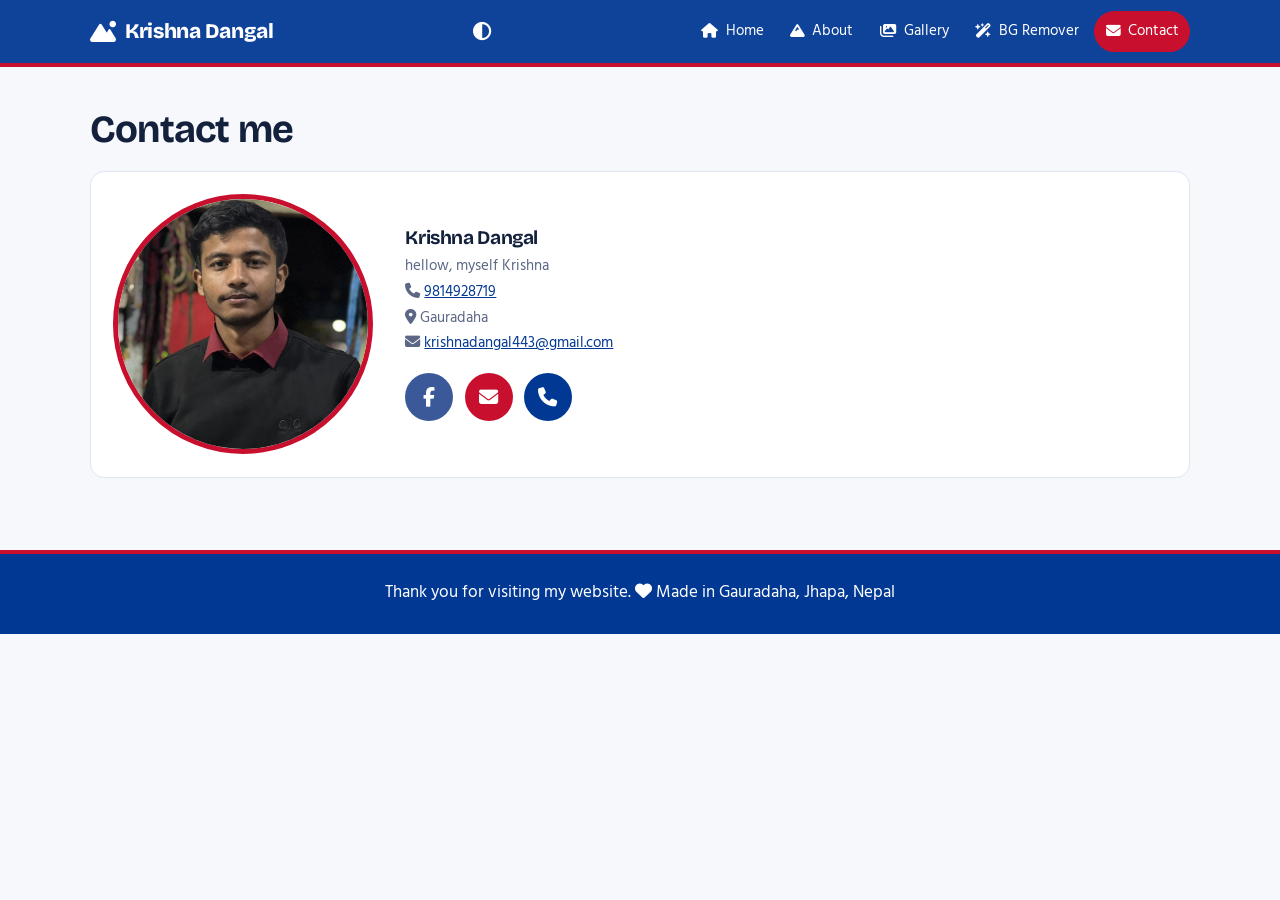
<file: contact.html>
<!DOCTYPE html>
<html lang="en"><head><meta charset="utf-8"><meta name="viewport" content="width=device-width,initial-scale=1">
<title>Contact | Krishna Dangal</title>
<script>try{var t=localStorage.getItem('theme');if(t)document.documentElement.dataset.theme=t}catch(e){}</script>
<link rel="preconnect" href="https://fonts.googleapis.com"><link rel="preconnect" href="https://fonts.gstatic.com" crossorigin>
<link href="https://fonts.googleapis.com/css2?family=Bricolage+Grotesque:wght@600;800&family=Hind:wght@400;600&display=swap" rel="stylesheet">
<link rel="stylesheet" href="https://cdnjs.cloudflare.com/ajax/libs/font-awesome/6.5.1/css/all.min.css">
<link rel="stylesheet" href="style.css"></head><body>
<header class="top"><div class="wrap bar"><a class="brand" href="index.html"><i class="fa-solid fa-mountain-sun"></i>Krishna Dangal</a>
<div class="bar-r"><button id="theme" aria-label="Switch light or dark mode"><i class="fa-solid fa-circle-half-stroke"></i></button>
<button id="menu" aria-label="Menu" aria-expanded="false"><i class="fa-solid fa-bars"></i></button></div>
<nav aria-label="Main"><ul><li><a href="index.html"><i class="fa-solid fa-house"></i>Home</a></li><li><a href="about.html"><i class="fa-solid fa-mountain"></i>About</a></li><li><a href="picture.html"><i class="fa-solid fa-images"></i>Gallery</a></li><li><a href="bg-remover.html"><i class="fa-solid fa-wand-magic-sparkles"></i>BG Remover</a></li><li><a href="contact.html" aria-current=page><i class="fa-solid fa-envelope"></i>Contact</a></li></ul></nav></div></header>
<main><div class="wrap"><section><h2>Contact me</h2><div class="card me"><img src="krishna.png" alt="Krishna Dangal"><div>
<h3>Krishna Dangal</h3><p>hellow, myself Krishna</p>
<p><i class="fa-solid fa-phone"></i> <a href="tel:9814928719">9814928719</a><br><i class="fa-solid fa-location-dot"></i> Gauradaha<br><i class="fa-solid fa-envelope"></i> <a href="mailto:krishnadangal443@gmail.com">krishnadangal443@gmail.com</a></p>
<div class="social"><a class="fb" href="https://www.facebook.com/krishna.dangal.129" aria-label="Facebook"><i class="fa-brands fa-facebook-f"></i></a>
<a class="gm" href="mailto:krishnadangal443@gmail.com" aria-label="Email"><i class="fa-solid fa-envelope"></i></a>
<a href="tel:9814928719" aria-label="Call"><i class="fa-solid fa-phone"></i></a></div></div></div></section></div></main>
<dialog id="lb"><img alt=""></dialog>
<footer>Thank you for visiting my website. <i class="fa-solid fa-heart"></i> Made in Gauradaha, Jhapa, Nepal</footer>
<script src="main.js" defer></script></body></html>
</file>
<file: style.css>
:root{--red:#c8102e;--blue:#003893;--ink:#14213d;--bg:#f6f8fc;--card:#fff;--line:#dfe5f0;--mut:#5b6785;--r:14px;--link:#003893}
@media(prefers-color-scheme:dark){:root:not([data-theme=light]){--ink:#e8edf8;--bg:#0c1426;--card:#142040;--line:#26335a;--mut:#9aa8c9;--link:#8fb0ff}}:root[data-theme=dark]{--ink:#e8edf8;--bg:#0c1426;--card:#142040;--line:#26335a;--mut:#9aa8c9;--link:#8fb0ff}
*{box-sizing:border-box;margin:0;padding:0}
html{scroll-behavior:smooth}
body{font:17px/1.7 'Hind',system-ui,sans-serif;background:var(--bg);color:var(--ink)}
h1,h2,h3,.brand{font-family:'Bricolage Grotesque','Hind',sans-serif;line-height:1.15;letter-spacing:-.02em}
a{color:var(--link)}
:focus-visible{outline:3px solid var(--red);outline-offset:2px}
img{max-width:100%;display:block}
.wrap{width:min(1100px,100% - 2.5rem);margin-inline:auto}
header.top{position:sticky;top:0;z-index:20;background:var(--blue);color:#fff;border-bottom:4px solid var(--red)}
.bar{display:flex;align-items:center;justify-content:space-between;padding:.7rem 0}
.brand{color:#fff;text-decoration:none;font-weight:800;font-size:1.3rem;display:flex;gap:.6rem;align-items:center}
nav ul{list-style:none;display:flex;gap:.25rem}
nav a{color:#fff;text-decoration:none;padding:.5rem .85rem;border-radius:999px;display:flex;gap:.45rem;align-items:center;font-size:.98rem;transition:background .2s}
nav a:hover{background:rgba(255,255,255,.16)}
nav a[aria-current]{background:var(--red)}
#menu{display:none;background:none;border:0;color:#fff;font-size:1.5rem;cursor:pointer;padding:.3rem .6rem}
@media(max-width:1060px){#menu{display:block}
nav{position:absolute;inset:100% 0 auto;background:var(--blue);display:none;padding:.5rem 1.25rem 1rem}
nav.open{display:block}nav ul{flex-direction:column}nav a{border-radius:10px}}
.hero{display:grid;grid-template-columns:1.1fr 1fr;gap:2rem;align-items:center;padding:3rem 0}
.hero h1{font-size:clamp(2.4rem,6vw,4.4rem);font-weight:800}
.hero p{color:var(--mut);margin:1rem 0 1.5rem;max-width:34rem}
.flagcut{aspect-ratio:4/5;object-fit:cover;width:100%;clip-path:polygon(0 0,100% 50%,40% 50%,100% 100%,0 100%);background:var(--blue)}
@media(max-width:760px){.hero{grid-template-columns:1fr;padding:2rem 0}.flagcut{aspect-ratio:1}}
.btn{display:inline-flex;gap:.5rem;align-items:center;background:var(--red);color:#fff;border:0;padding:.7rem 1.3rem;border-radius:999px;font:600 1rem 'Hind',sans-serif;text-decoration:none;cursor:pointer;transition:transform .15s,background .2s}
.btn:hover{background:#a50d26;transform:translateY(-2px)}.btn.alt{background:var(--blue);color:#fff}
.search{display:flex;background:var(--card);border:2px solid var(--line);border-radius:999px;padding:.25rem .25rem .25rem 1.1rem;align-items:center;gap:.5rem;max-width:640px;margin:0 auto}
.search:focus-within{border-color:var(--blue)}
.search input{flex:1;border:0;background:none;color:var(--ink);font:1.05rem 'Hind',sans-serif;min-width:0;padding:.5rem 0}.search input:focus{outline:0}
.search button{width:2.7rem;height:2.7rem;border-radius:50%;border:0;background:var(--blue);color:#fff;cursor:pointer;font-size:1.05rem}
.info{text-align:center;color:var(--mut);font-size:.92rem;margin-top:.6rem}
section{padding:2.5rem 0}h2{font-size:clamp(1.7rem,4vw,2.4rem);margin-bottom:1.2rem}
.grid{display:grid;gap:1.1rem;grid-template-columns:repeat(auto-fit,minmax(230px,1fr))}
.card{background:var(--card);border:1px solid var(--line);border-radius:var(--r);padding:1.4rem;text-decoration:none;color:var(--ink);display:block}
a.card:hover{border-color:var(--red)}
.card i.ic{font-size:1.6rem;color:var(--red);margin-bottom:.7rem;display:block}
.card h3{font-size:1.2rem;margin-bottom:.3rem}.card p{color:var(--mut);font-size:.95rem}
.prose{background:var(--card);border:1px solid var(--line);border-radius:var(--r);padding:clamp(1.2rem,4vw,2.5rem);overflow:hidden}
.prose p{margin-bottom:1.1rem;max-width:72ch}.prose img{float:right;margin:.3rem 0 1rem 1.5rem;width:min(38%,340px);border-radius:var(--r)}
@media(max-width:640px){.prose img{float:none;width:100%;margin:0 0 1rem}}
.dl{display:flex;gap:.8rem;flex-wrap:wrap;margin-bottom:1.5rem}
.gallery{columns:3 260px;gap:1rem}.gallery img{width:100%;margin-bottom:1rem;border-radius:var(--r);cursor:zoom-in;transition:transform .2s}
.gallery img:hover{transform:scale(1.02)}
dialog{border:0;background:none;max-width:94vw;max-height:94vh;margin:auto}dialog::backdrop{background:rgba(0,0,0,.85)}
dialog img{max-height:90vh;border-radius:var(--r)}
.person{text-align:center}.person img{width:100%;aspect-ratio:1;object-fit:cover;border-radius:var(--r);margin-bottom:1rem;cursor:zoom-in}
.person ul{list-style:none;text-align:left;color:var(--mut);font-size:.95rem;word-break:break-word}.person li{margin-top:.3rem}.person li i{width:1.4rem;color:var(--red)}
.me{display:grid;grid-template-columns:260px 1fr;gap:2rem;align-items:center}
.me img{width:100%;aspect-ratio:1;object-fit:cover;border-radius:50%;border:5px solid var(--red)}
@media(max-width:700px){.me{grid-template-columns:1fr;text-align:center}.me img{max-width:220px;margin:auto}}
.social{display:flex;gap:.7rem;flex-wrap:wrap;margin-top:1rem}.me .social{justify-content:inherit}
.social a{width:3rem;height:3rem;border-radius:50%;display:grid;place-items:center;color:#fff;text-decoration:none;font-size:1.2rem;background:var(--blue)}
.social a.fb{background:#3b5998}.social a.gm{background:var(--red)}
form.f{display:grid;gap:1rem;grid-template-columns:repeat(auto-fit,minmax(240px,1fr))}
.f label{display:block;font-weight:600;font-size:.92rem;margin-bottom:.25rem}
.f input:not([type=radio]){width:100%;padding:.7rem .9rem;border:2px solid var(--line);border-radius:10px;background:var(--bg);color:var(--ink);font:1rem 'Hind',sans-serif}
.f input:focus{border-color:var(--blue);outline:0}.f .full{grid-column:1/-1}
.f fieldset{border:0}.f .radios{display:flex;gap:1.2rem;flex-wrap:wrap}.f .radios label{font-weight:400;display:flex;gap:.4rem;align-items:center}
footer{background:var(--blue);color:#fff;text-align:center;padding:1.6rem 1rem;margin-top:2rem;border-top:4px solid var(--red)}
@media(prefers-reduced-motion:reduce){*{transition:none!important;scroll-behavior:auto!important}}

header.top{backdrop-filter:blur(10px);background:color-mix(in srgb,var(--blue) 94%,transparent)}
nav a{padding:.5rem .7rem;font-size:.92rem}
.bar-r{display:flex;align-items:center;gap:.2rem}
#theme{background:none;border:0;color:#fff;font-size:1.15rem;cursor:pointer;padding:.4rem .6rem;border-radius:50%}#theme:hover{background:rgba(255,255,255,.16)}
.lead{color:var(--mut);max-width:60ch;margin:-.6rem 0 1.4rem}
.feat{display:grid;grid-template-columns:auto 1fr auto;gap:1.5rem;align-items:center;background:linear-gradient(120deg,var(--blue),#1b57c9);color:#fff;border-radius:20px;padding:1.8rem 2rem;margin:2rem 0 0}
.feat i.big{font-size:2.8rem}.feat h3{font-size:1.7rem}.feat p{opacity:.9}.feat .btn{background:#fff;color:var(--blue)}
@media(max-width:700px){.feat{grid-template-columns:1fr;text-align:center}}
.tool{display:grid;grid-template-columns:320px 1fr;gap:1.2rem;align-items:start}
@media(max-width:860px){.tool{grid-template-columns:1fr}}
.ctl{display:grid;gap:1.1rem}.ctl label.t{font-weight:600;font-size:.92rem;display:block;margin-bottom:.3rem}
.drop{border:2px dashed var(--line);border-radius:var(--r);padding:1.6rem 1rem;text-align:center;cursor:pointer}.drop:hover,.drop.over{border-color:var(--red)}.drop i{font-size:2rem;color:var(--red)}
.seg{display:flex;border:2px solid var(--line);border-radius:999px;overflow:hidden}
.seg button{flex:1;border:0;background:none;color:var(--ink);padding:.45rem;cursor:pointer;font:600 .92rem 'Hind',sans-serif}.seg button.on{background:var(--blue);color:#fff}
.ctl input[type=range]{width:100%}.ctl input[type=color]{width:100%;height:2.4rem;margin-top:.5rem;border:0}
.stage{border:1px solid var(--line);border-radius:var(--r);min-height:320px;display:grid;place-items:center;padding:.8rem;background:repeating-conic-gradient(#d9dde6 0 25%,#fff 0 50%) 0 0/20px 20px}
.stage canvas{max-width:100%;max-height:70vh;cursor:crosshair}
.status{color:var(--mut);font-size:.92rem;min-height:1.4em}.stage .status{background:var(--card);padding:.4rem .9rem;border-radius:999px}
.btn:disabled{opacity:.5;cursor:not-allowed;transform:none}
</file>
